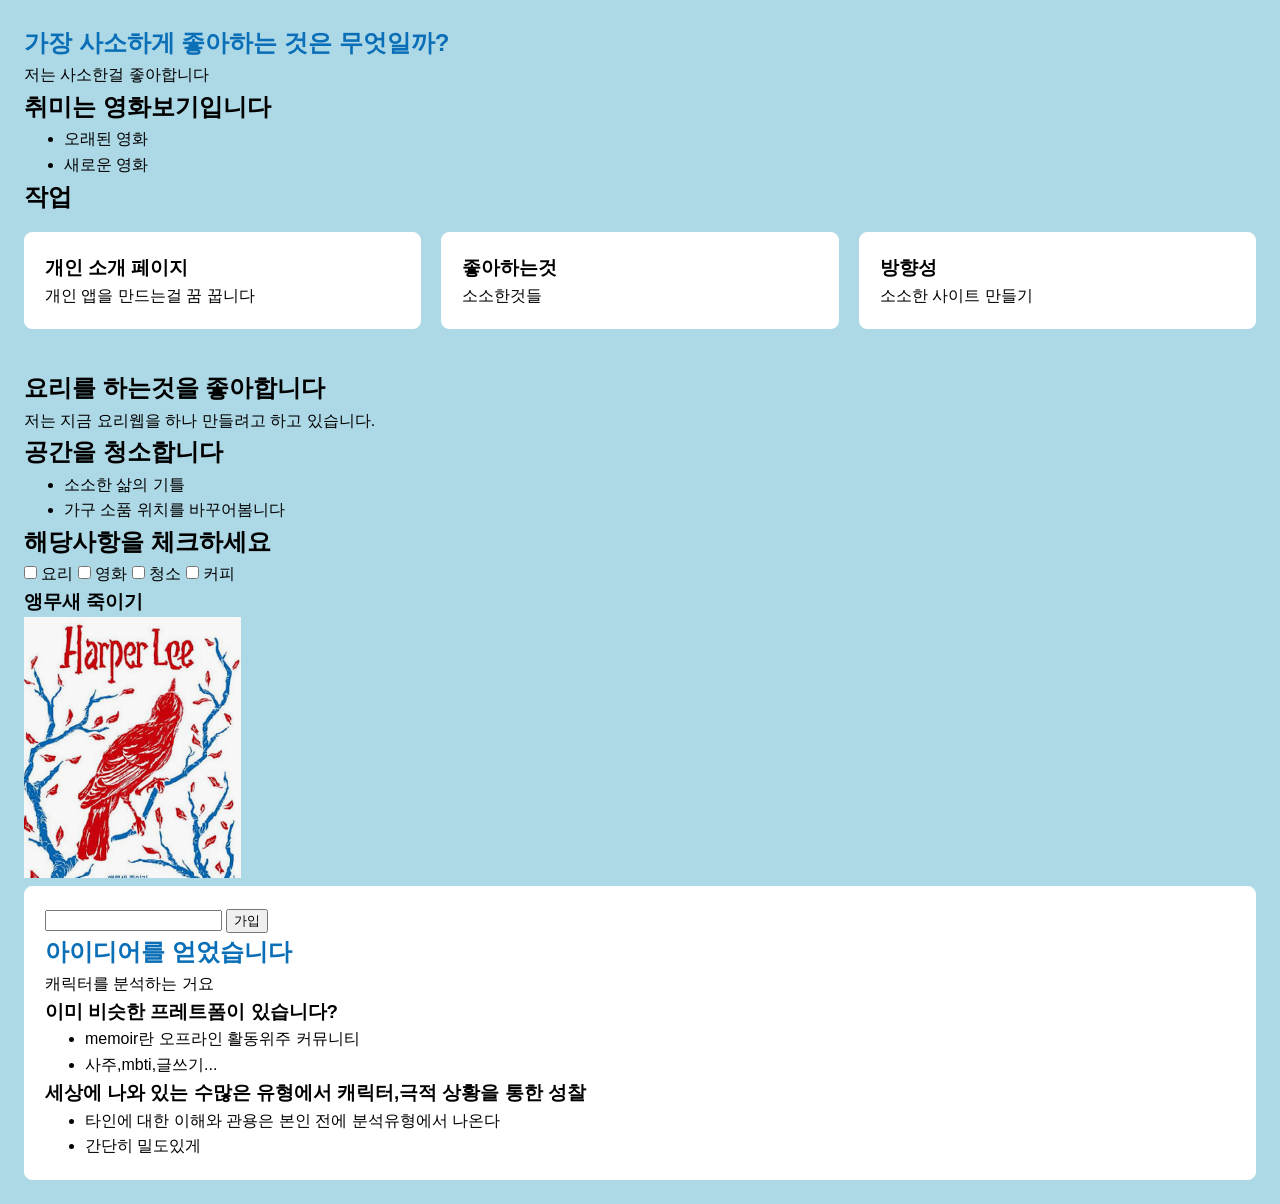
<file: index.html>
<!DOCTYPE html>
<html lang="ko">
  <link rel="stylesheet" href="style.css">
  <head>
    <meta charset="UTF-8" />
    <meta name="viewport" content="width=device-width, initial-scale=1" />
    <title>내가 어디에 가장 가까운 인간일까</title>
  </head>
  <body>
    <header>
      <nav>
        <h1>가장 사소하게 좋아하는 것은 무엇일까?</h1>
      <p>저는 사소한걸 좋아합니다</p>
     
      <h2>취미는 영화보기입니다</h2>
      <ul>
        <li>오래된 영화</li>
        <li>새로운 영화</li>
      </ul>
      <section id="work">
        <h2>작업</h2>

        <div class="cards">
          <article class="card">
            <h3>개인 소개 페이지</h3>
            <p>개인 앱을 만드는걸 꿈 꿉니다</p>
          </article>

          <article class="card">
            <h3>좋아하는것</h3>
            <p>소소한것들</p>
          </article>

          <article class="card">
            <h3>방향성</h3>
            <p>소소한 사이트 만들기</p>
          </article>
        </div>
      </section>

      
<nav class="nav">

      <h2>요리를 하는것을 좋아합니다</h2>
      <p>저는 지금 요리웹을 하나 만들려고 하고 있습니다.</p>
     
      <h2>공간을 청소합니다</h2>
      <ul>
        <li>소소한 삶의 기틀</li>
        <li>가구 소품 위치를 바꾸어봄니다 </li>
      </ul>
      <h2>해당사항을 체크하세요</h2>
          <input type="checkbox" id="hobbit-swim" name="hobbit" value="swim" />
          <label for="hobbit-swim">요리</label>
          <input type="checkbox" id="hobbit-A" name="hobbit" value="A" />
          <label for="hobbit-A">영화</label>
          <input type="checkbox" id="hobbit-B" name="hobbit" value="B" />
          <label for="hobbit-B">청소</label>
          <input type="checkbox" id="hobbit-C" name="hobbit" value="C" />
          <label for="hobbit-C">커피</label>
        </div>
        </nav>
    </header>
     <h3>앵무새 죽이기</h3>
       <a>
          <img src="meg.jpg" alt="이미지" />
        </a>
      </section>
      <article class="card">
       
<input type="text" name="userid">
<button type="submit">가입</button>
    
      <h1>아이디어를 얻었습니다</h1>
           <p>캐릭터를 분석하는 거요</p>
     
      <h3>이미 비슷한 프레트폼이 있습니다?</h3>
      <ul>
        <li>memoir란 오프라인 활동위주 커뮤니티</li>
        <li>사주,mbti,글쓰기...</li>
      </ul>
       <p>   </p>
      <h3>세상에 나와 있는 수많은 유형에서 캐릭터,극적 상황을 통한 성찰</h3>
      <ul>
        <li>타인에 대한 이해와 관용은 본인 전에 분석유형에서 나온다</li>
        <li>간단히 밀도있게  </li>
      </ul>
      </header>
</body>
</file>
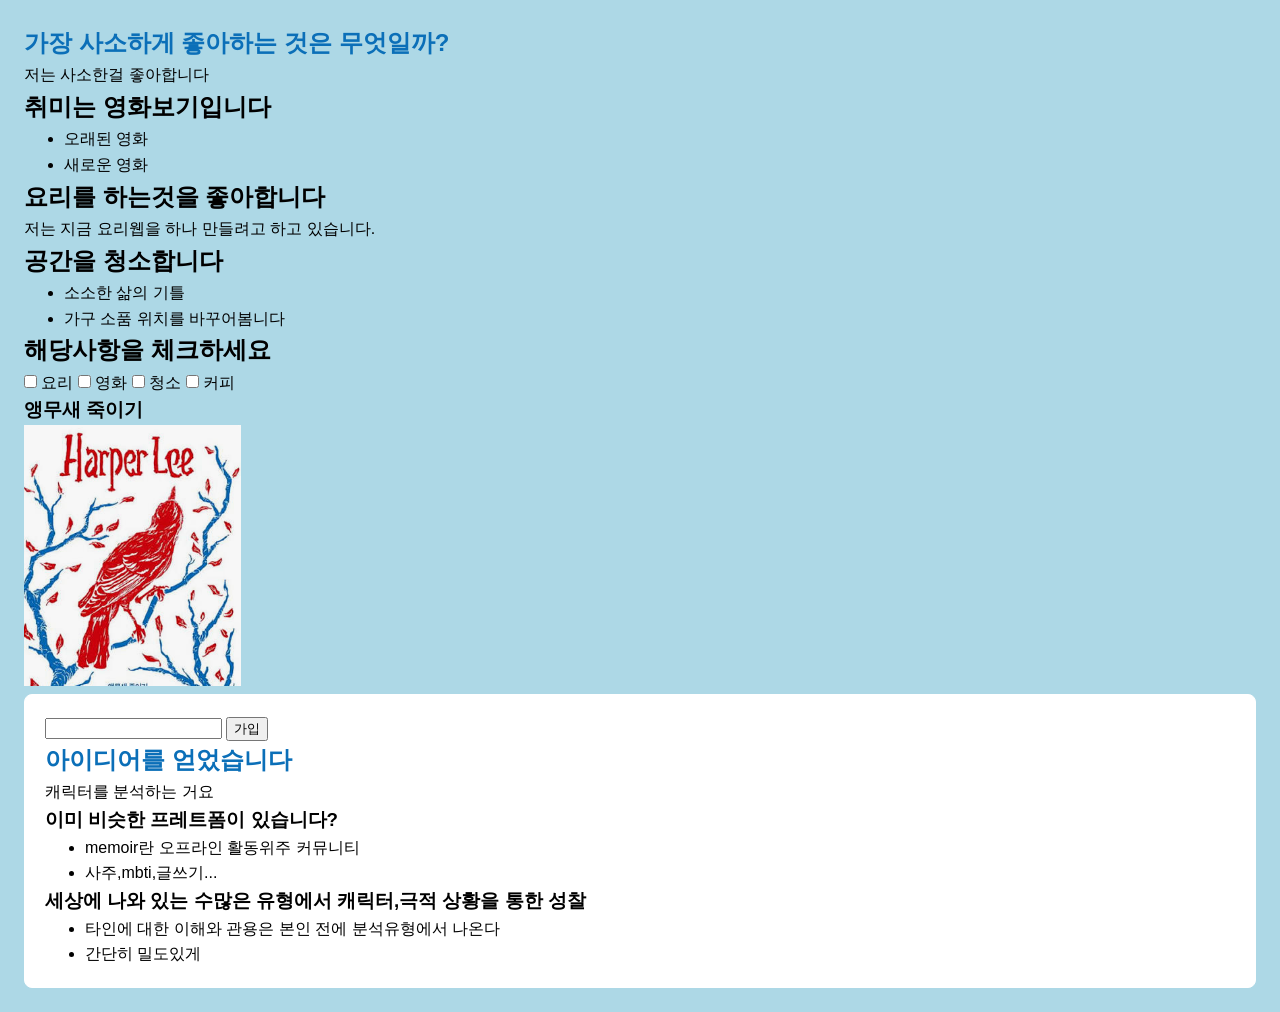
<file: minisyprjt.html>
<!DOCTYPE html>
<html lang="ko">
  <link rel="stylesheet" href="style.css">
  <head>
    <meta charset="UTF-8" />
    <meta name="viewport" content="width=device-width, initial-scale=1" />
    <title>내가 어디에 가장 가까운 인간일까</title>
  </head>
  <body>
    <header>
      <nav>
        <h1>가장 사소하게 좋아하는 것은 무엇일까?</h1>
      <p>저는 사소한걸 좋아합니다</p>
     
      <h2>취미는 영화보기입니다</h2>
      <ul>
        <li>오래된 영화</li>
        <li>새로운 영화</li>
      </ul>

      
<nav class="nav">

      <h2>요리를 하는것을 좋아합니다</h2>
      <p>저는 지금 요리웹을 하나 만들려고 하고 있습니다.</p>
     
      <h2>공간을 청소합니다</h2>
      <ul>
        <li>소소한 삶의 기틀</li>
        <li>가구 소품 위치를 바꾸어봄니다 </li>
      </ul>
      <h2>해당사항을 체크하세요</h2>
          <input type="checkbox" id="hobbit-swim" name="hobbit" value="swim" />
          <label for="hobbit-swim">요리</label>
          <input type="checkbox" id="hobbit-A" name="hobbit" value="A" />
          <label for="hobbit-A">영화</label>
          <input type="checkbox" id="hobbit-B" name="hobbit" value="B" />
          <label for="hobbit-B">청소</label>
          <input type="checkbox" id="hobbit-C" name="hobbit" value="C" />
          <label for="hobbit-C">커피</label>
        </div>
        </nav>
    </header>
     <h3>앵무새 죽이기</h3>
       <a>
          <img src="meg.jpg" alt="이미지" />
        </a>
      </section>
      <article class="card">
       
<input type="text" name="userid">
<button type="submit">가입</button>
    
      <h1>아이디어를 얻었습니다</h1>
           <p>캐릭터를 분석하는 거요</p>
     
      <h3>이미 비슷한 프레트폼이 있습니다?</h3>
      <ul>
        <li>memoir란 오프라인 활동위주 커뮤니티</li>
        <li>사주,mbti,글쓰기...</li>
      </ul>
       <p>   </p>
      <h3>세상에 나와 있는 수많은 유형에서 캐릭터,극적 상황을 통한 성찰</h3>
      <ul>
        <li>타인에 대한 이해와 관용은 본인 전에 분석유형에서 나온다</li>
        <li>간단히 밀도있게  </li>
      </ul>
      </header>
</body>
</file>
<file: style.css>
body {
    background-color: #f7f9fb;
}
h1 {
    color: #0b6fb8;
}
body {
color: #1f2e3a;
font-family: sans-serif;
}
*{
    box-sizing: border-box;
    margin: 100;
    margin: 0;
    padding: 10;
}
body { background-color: lightblue;
    color: black;
    font-family: sans-serif;
    line-height: 1.6;
    padding: 24px;
}
  
section {
    margin: 0 0 40px 0;
    }


.cards {
    display: grid;
    grid-template-columns: 1fr 1fr  1fr;
    gap: 20px;
    margin-top: 16px;
}

.card {
    padding: 20px;
    border: 1px solid #fff;
    border-radius: 8px;
    background-color: #fff;
}


h1 {
    color: #0b6fb8
}
 


#comtactm {
    border-top: 2px;
    padding-top: 24px;
}

.lead { 
    font-size: 18px;

color: darkgray;}
form label {
    display: block;
    margin-top: 12px;
    color: darkgray;
}

form input,
formtext area {
    display: block;
    width: 100%;
    padding: 8px;
border:1px ;
border-radius: 4px;
}
</file>
